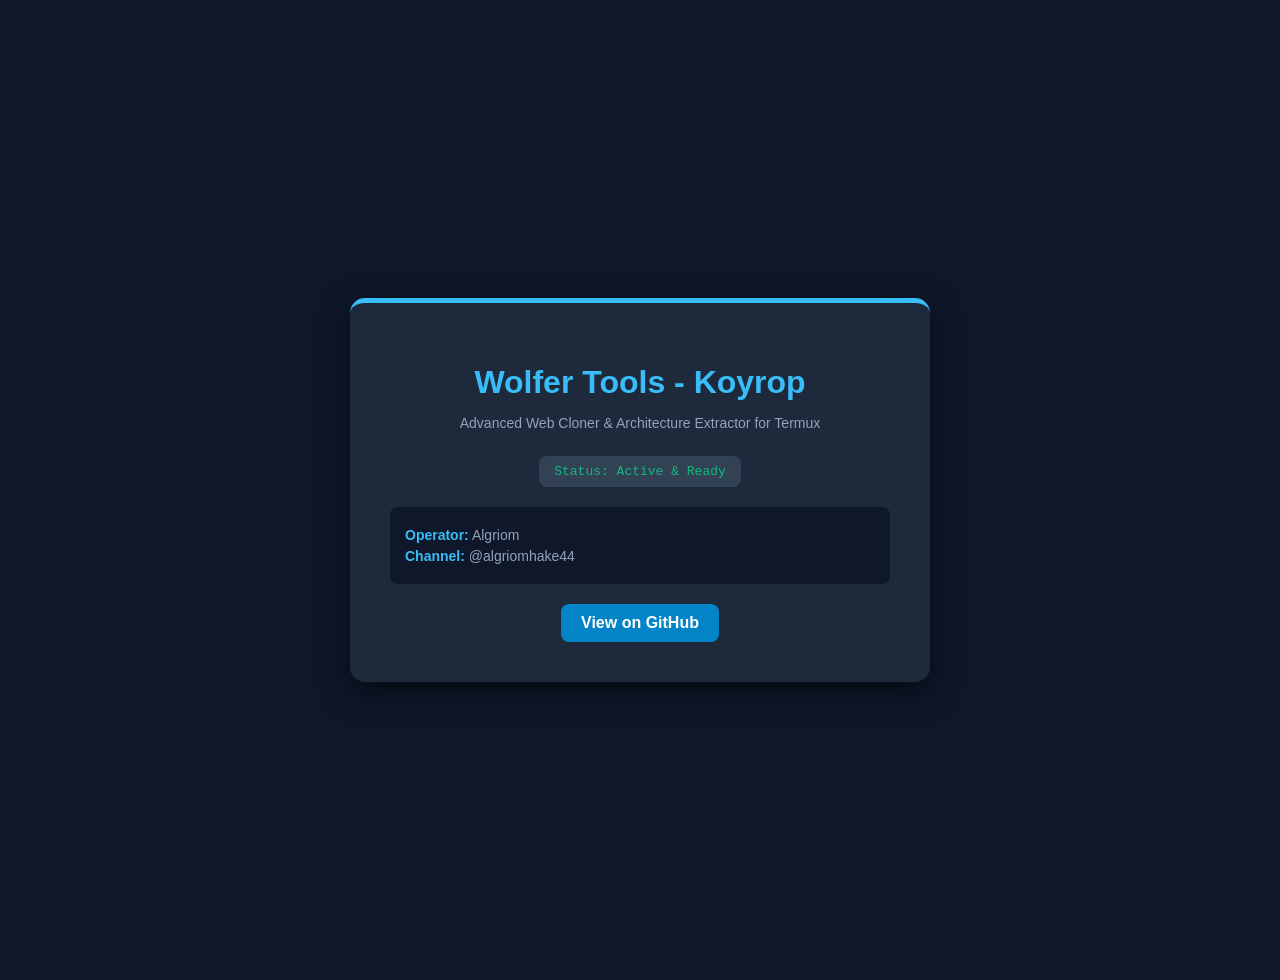
<file: index.html>
<!DOCTYPE html>
<html lang="en">
<head>
    <meta charset="UTF-8">
    <meta name="viewport" content="width=device-width, initial-scale=1.0">
    <title>Wolfer Tools - Koyrop</title>
    <link rel="stylesheet" href="style.css">
</head>
<body>
    <div class="card">
        <h1>Wolfer Tools - Koyrop</h1>
        <p>Advanced Web Cloner & Architecture Extractor for Termux</p>
        <div class="badge">Status: Active & Ready</div>
        <div class="details">
            <p style="margin: 5px 0;"><span>Operator:</span> Algriom</p>
            <p style="margin: 5px 0;"><span>Channel:</span> @algriomhake44</p>
        </div>
        <a href="https://github.com/ravexadmain-png/Koyrop" target="_blank" class="btn">View on GitHub</a>
    </div>
    <script src="script.js"></script>
</body>
</html>
</file>
<file: style.css>
body {
    background-color: #0f172a;
    color: #f8fafc;
    font-family: 'Segoe UI', Tahoma, Geneva, Verdana, sans-serif;
    margin: 0;
    padding: 40px 20px;
    display: flex;
    justify-content: center;
    align-items: center;
    min-height: 100vh;
}
.card {
    background: #1e293b;
    padding: 40px;
    border-radius: 15px;
    box-shadow: 0 10px 30px rgba(0,0,0,0.6);
    text-align: center;
    max-width: 500px;
    width: 100%;
    border-top: 5px solid #38bdf8;
}
h1 {
    color: #38bdf8;
    margin-bottom: 10px;
}
p {
    color: #94a3b8;
    font-size: 14px;
    margin-bottom: 25px;
}
.badge {
    background: #334155;
    padding: 8px 15px;
    border-radius: 8px;
    font-family: monospace;
    color: #10b981;
    display: inline-block;
    margin-bottom: 20px;
}
.details {
    text-align: left;
    background: #0f172a;
    padding: 15px;
    border-radius: 8px;
    font-size: 14px;
    color: #cbd5e1;
    margin-bottom: 20px;
}
.details span {
    color: #38bdf8;
    font-weight: bold;
}
.btn {
    display: inline-block;
    background: #0284c7;
    color: white;
    padding: 10px 20px;
    border-radius: 8px;
    text-decoration: none;
    font-weight: bold;
    transition: 0.2s;
}
.btn:hover {
    background: #0369a1;
}

/* Dashboard specific classes */
.container {
    max-width: 950px;
    margin: auto;
    background: #1e293b;
    padding: 30px;
    border-radius: 12px;
    box-shadow: 0 10px 25px rgba(0,0,0,0.5);
    width: 100%;
}
.file-card {
    background: #334155;
    padding: 15px 20px;
    margin-bottom: 12px;
    border-radius: 8px;
    display: flex;
    justify-content: space-between;
    align-items: center;
    border-left: 4px solid #38bdf8;
}
.file-name {
    font-family: monospace;
    font-size: 14px;
    color: #cbd5e1;
    word-break: break-all;
    max-width: 500px;
}
.actions {
    display: flex;
    gap: 10px;
}
.action-btn, .view-btn {
    padding: 8px 14px;
    border: none;
    border-radius: 6px;
    cursor: pointer;
    font-weight: bold;
    text-decoration: none;
    font-size: 13px;
    transition: 0.2s;
}
.view-btn {
    background: #0284c7;
    color: white;
}
.copy-btn {
    background: #10b981;
    color: white;
}
.download-btn {
    background: #8b5cf6;
    color: white;
    display: inline-flex;
    align-items: center;
}
.action-btn:hover, .view-btn:hover {
    opacity: 0.85;
    transform: translateY(-1px);
}
</file>
